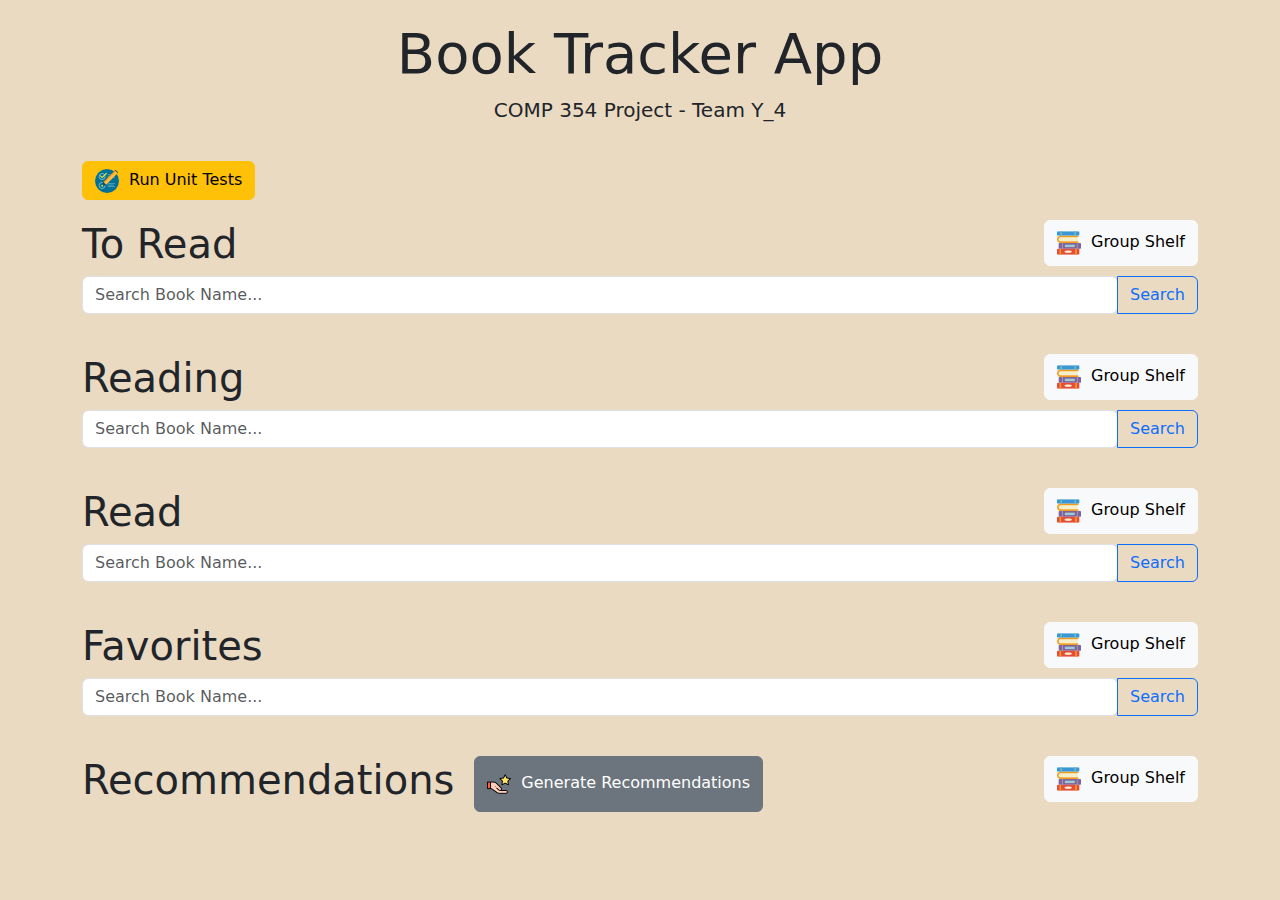
<file: BookTracker_354-master/index.html>
<!doctype html>
<html lang="en">

<head>
  <meta charset="utf-8">
  <meta name="viewport" content="width=device-width, initial-scale=1">
  <title>Book Tracker</title>
  <link rel="icon" type="image/x-icon" href="frontend/images/favicon.ico">
  <link rel="stylesheet" href="frontend/css/index.css">
  <link href="https://cdn.jsdelivr.net/npm/bootstrap@5.0.0/dist/css/bootstrap.min.css" rel="stylesheet">
  <link href="https://cdn.jsdelivr.net/npm/bootstrap@5.2.2/dist/css/bootstrap.min.css" rel="stylesheet"
        integrity="sha384-Zenh87qX5JnK2Jl0vWa8Ck2rdkQ2Bzep5IDxbcnCeuOxjzrPF/et3URy9Bv1WTRi" crossorigin="anonymous">
  <script src="https://code.jquery.com/jquery-3.3.1.slim.min.js"
          integrity="sha384-q8i/X+965DzO0rT7abK41JStQIAqVgRVzpbzo5smXKp4YfRvH+8abtTE1Pi6jizo" crossorigin="anonymous">
  </script>
  <script src="https://cdn.jsdelivr.net/npm/popper.js@1.14.7/dist/umd/popper.min.js"
          integrity="sha384-UO2eT0CpHqdSJQ6hJty5KVphtPhzWj9WO1clHTMGa3JDZwrnQq4sF86dIHNDz0W1" crossorigin="anonymous">
  </script>
  <script src="https://code.jquery.com/jquery-3.6.0.js"></script>
  <script src="https://cdn.jsdelivr.net/npm/bootstrap@4.3.1/dist/js/bootstrap.min.js"
          integrity="sha384-JjSmVgyd0p3pXB1rRibZUAYoIIy6OrQ6VrjIEaFf/nJGzIxFDsf4x0xIM+B07jRM" crossorigin="anonymous">
  </script>
</head>

<body style="background-color:#eadac2">

<div class="jumbotron jumbotron-fluid">
  <div class="container">
    <h1 class="display-4">Book Tracker App</h1>
    <p class="lead">COMP 354 Project - Team Y_4</p>
    <a href="./src/tests/html/unitTests.html"><button type="button" id="" class="btn btn-warning"><img src="frontend/images/test.png" alt="books image" class = "book_img">Run Unit Tests</button></a>
  </div>
</div>


<div class="container">

  <!-- TO READ -->

  <div class="row">
    <div class="col-md-12 d-flex" style="margin-top: 20px;">
      <h1>To Read</h1>
      <button type="button" id="group_shelf_to_read" class="btn btn-light group_shelf"><img src="frontend/images/books.png" alt="books image" class = "book_img">Group Shelf</button>
    </div>
    <div class="input-group">
      <input id='search_box_to_read' type="search" class="form-control rounded" placeholder="Search Book Name..."
             aria-label="Search" aria-describedby="search-addon" />
      <button id='search_to_read' type="button" class="btn btn-outline-primary">Search</button>
    </div>
  </div>

  <div class="book-list-to_read">
    <div class="row">
      <div class="col-md-12">
        <div class="card-group" id="list-output-to_read">

          <!-- INDIVIDUAL CARD (BOOK) STARTS HERE -->


        </div>
      </div>
    </div>
  </div>


  <!-- READING -->

  <div class="row">
    <div class="col-md-12 d-flex" style="margin-top: 20px;">
      <h1>Reading</h1>
      <button type="button" id="group_shelf_reading" class="btn btn-light group_shelf"><img src="frontend/images/books.png" alt="books image" class = "book_img">Group Shelf</button>
    </div>
    <div class="input-group">
      <input id='search_box_reading' type="search" class="form-control rounded" placeholder="Search Book Name..."
             aria-label="Search" aria-describedby="search-addon" />
      <button id='search_reading' type="button" class="btn btn-outline-primary">Search</button>
    </div>
  </div>

  <div class="book-list-reading">
    <div class="row">
      <div class="col-md-12">
        <div class="card-group" id="list-output-reading">

          <!-- INDIVIDUAL CARD (BOOK) STARTS HERE -->


        </div>
      </div>
    </div>
  </div>



  <!-- READ -->

  <div class="row">
    <div class="col-md-12 d-flex" style="margin-top: 20px;">
      <h1>Read</h1>
      <button type="button" id="group_shelf_read" class="btn btn-light group_shelf"><img src="frontend/images/books.png" alt="books image" class = "book_img">Group Shelf</button>
    </div>
    <div class="input-group">
      <input id='search_box_read' type="search" class="form-control rounded" placeholder="Search Book Name..."
             aria-label="Search" aria-describedby="search-addon" />
      <button id='search_read' type="button" class="btn btn-outline-primary">Search</button>
    </div>
  </div>

  <div class="book-list-read">
    <div class="row">
      <div class="col-md-12">
        <div class="card-group" id="list-output-read">

          <!-- INDIVIDUAL CARD (BOOK) STARTS HERE -->


        </div>
      </div>
    </div>
  </div>

  <!-- FAVORITES -->

  <div class="row">
    <div class="col-md-12 d-flex" style="margin-top: 20px;">
      <h1>Favorites</h1>
      <button type="button" id="group_shelf_favorites" class="btn btn-light group_shelf"><img src="frontend/images/books.png" alt="books image" class = "book_img">Group Shelf</button>
    </div>
    <div class="input-group">
      <input id='search_box_favorites' type="search" class="form-control rounded" placeholder="Search Book Name..."
             aria-label="Search" aria-describedby="search-addon" />
      <button id='search_favorites' type="button" class="btn btn-outline-primary">Search</button>
    </div>
  </div>

  <div class="book-list-favorites">
    <div class="row">
      <div class="col-md-12">
        <div class="card-group" id="list-output-favorites">

          <!-- INDIVIDUAL CARD (BOOK) STARTS HERE -->


        </div>
      </div>
    </div>
  </div>

  <!-- RECOMMENDATIONS -->

  <div class="row">
    <div class="col-md-12 d-flex" style="margin-top: 20px;">
      <h1>Recommendations</h1>
      <div class="btn-toolbar">
        <button type="button" id="generate_recommendations" class="btn btn-secondary" style="margin-right: 20px; margin-left: 20px;"><img src="frontend/images/reward.png" alt="books image" class = "book_img">Generate Recommendations</button>
      </div>
      <button type="button" id="group_shelf_recommendations" class="btn btn-light group_shelf"><img src="frontend/images/books.png" alt="books image" class = "book_img">Group Shelf</button>
    </div>
  </div>

  <div class="book-list-recommendations">
    <div class="row">
      <div class="col-md-12">
        <div class="card-group" id="list-output-recommendations">

          <!-- INDIVIDUAL CARD (BOOK) STARTS HERE -->


        </div>
      </div>
    </div>
  </div>



  <div class="footer" style="margin-top: 5%;">
    <div class="footer-text">
    </div>
  </div>
  <script type="module" src="src/utils.js"></script>
  <script type="module" src="src/to_read.js"></script>
  <script type="module" src="src/reading.js"></script>
  <script type="module" src="src/read.js"></script>
  <script type="module" src="src/favorites.js"></script>
  <script type="module" src="src/recommendations.js"></script>


</div>
</body>


</html>
</file>
<file: BookTracker_354-master/frontend/css/index.css>
.card {
    max-width: 15rem;
    margin: 10px;
}

.card-group{
    padding-top: 20px;
}

.display-4{
    padding-top: 20px;
    text-align: center;
}

.lead{
    text-align: center;
    padding-bottom: 20px;
}

.buttonForCards{
    text-align: center;
}

.btn-success{
    margin-top: 10px;
}

.group_shelf{
    margin-left: auto;
    margin-bottom: 10px;
}

.book_img{
    margin-right: 10px;
}
</file>
